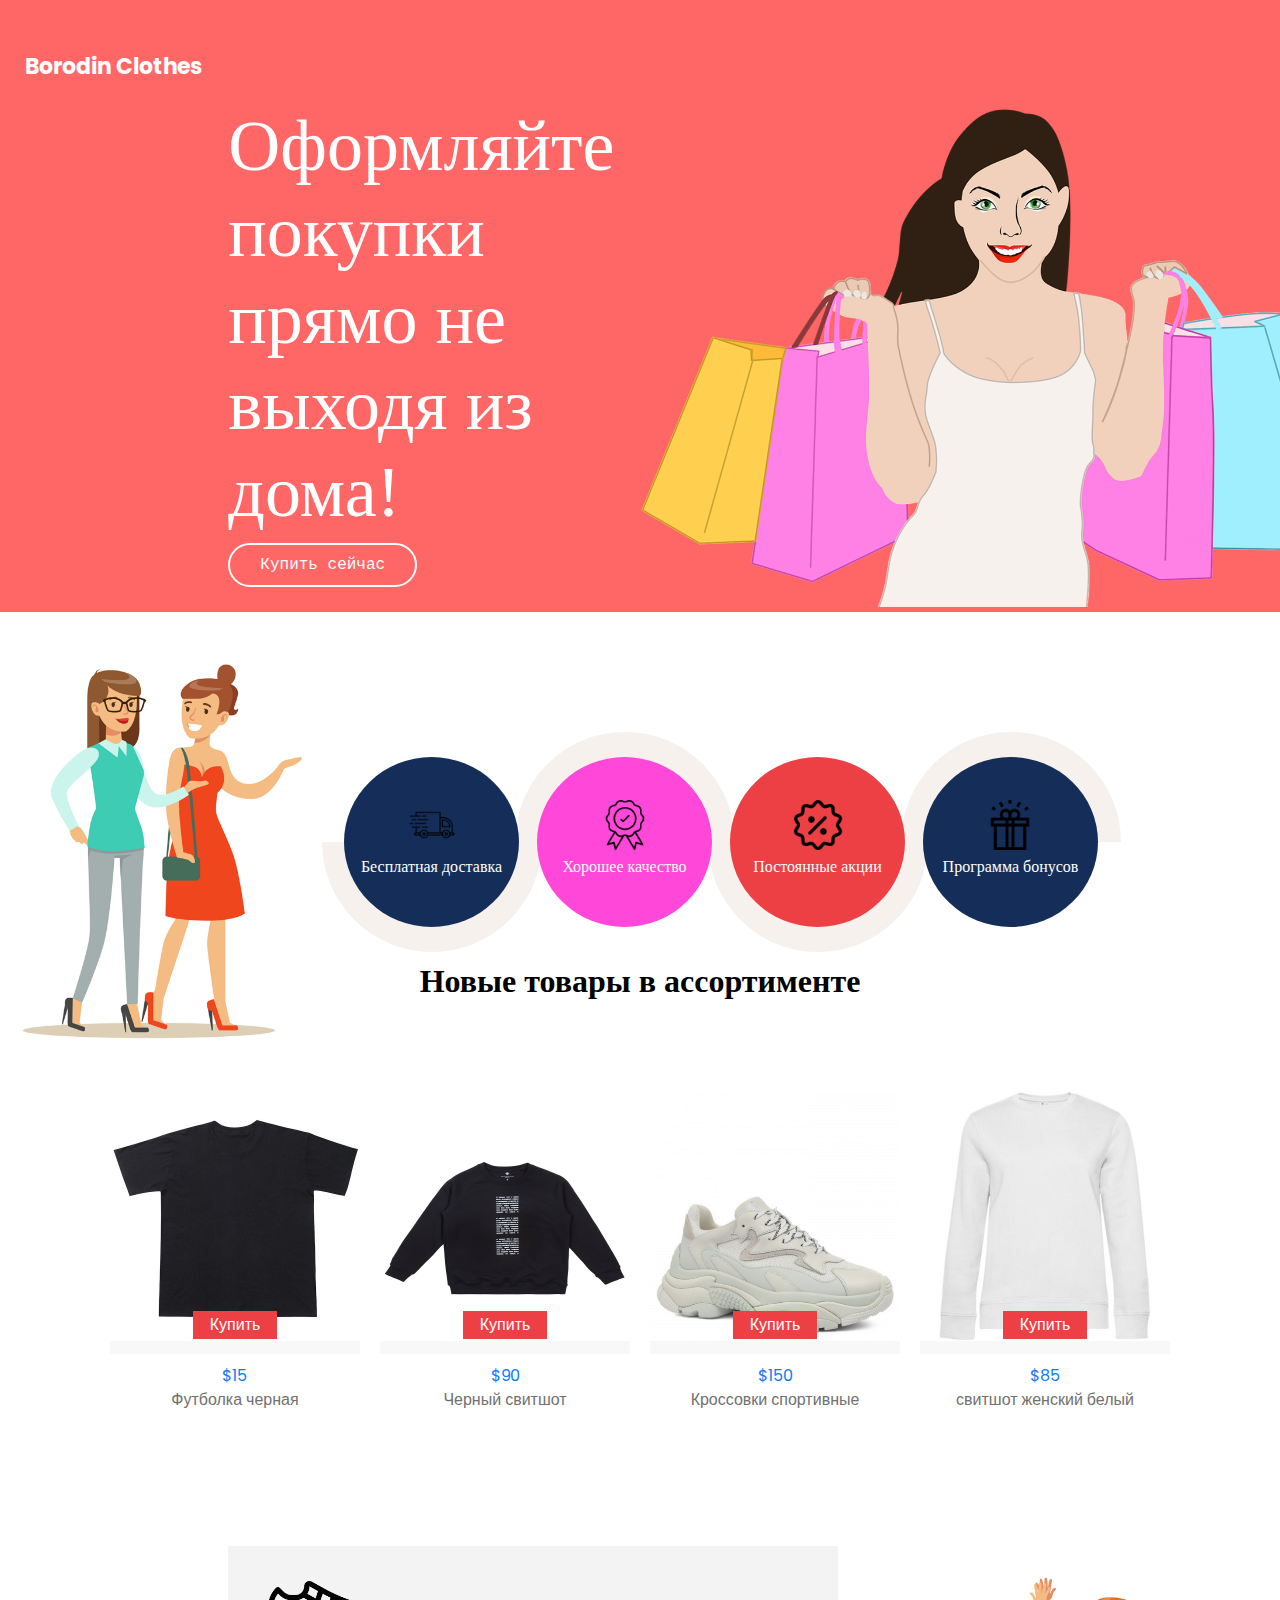
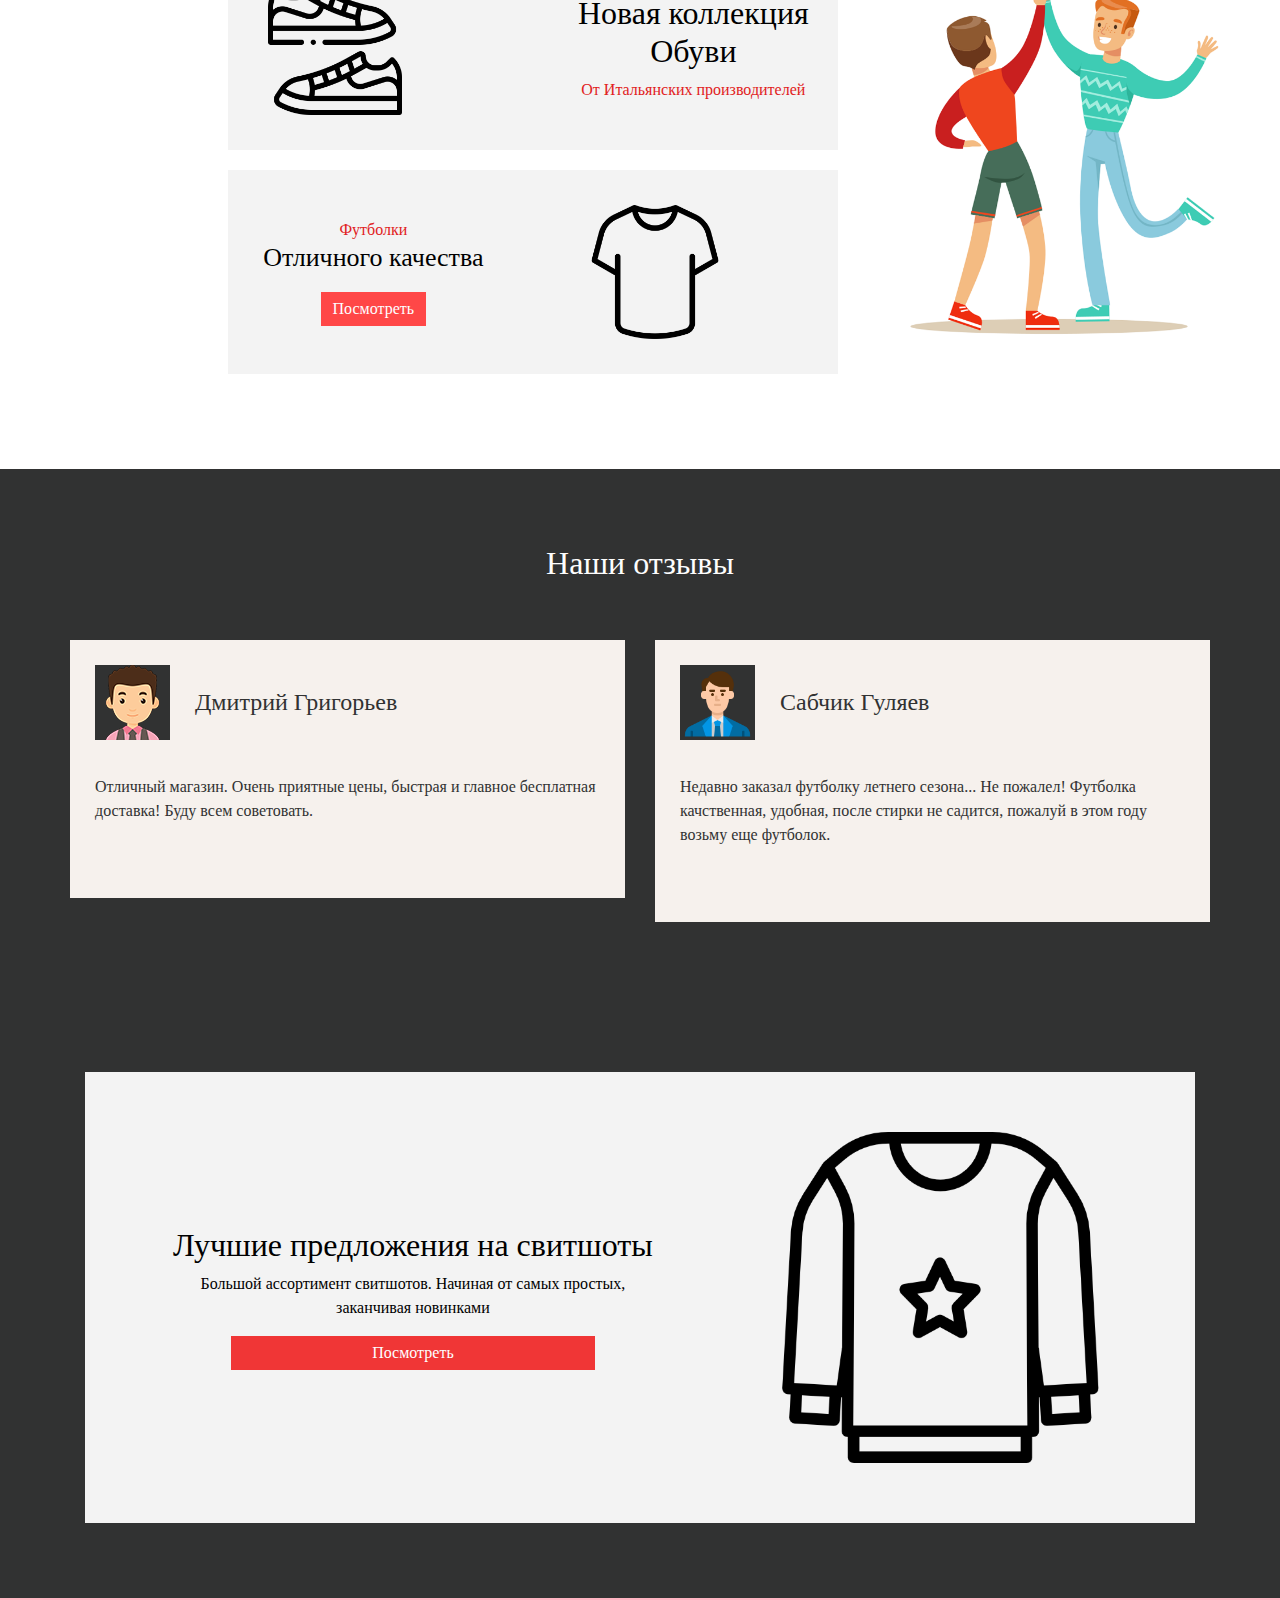
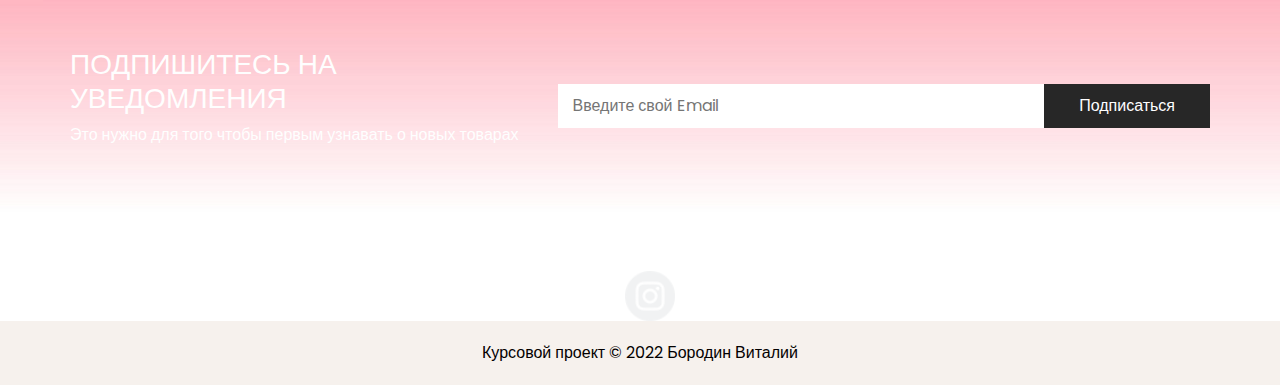
<file: index.html>
<!DOCTYPE html>
<html>

<head>
  <!-- Basic -->
  <meta charset="utf-8" />
  <meta http-equiv="X-UA-Compatible" content="IE=edge" />
  <!-- Mobile Metas -->
  <meta name="viewport" content="width=device-width, initial-scale=1, shrink-to-fit=no" />
  <!-- Site Metas -->
  <meta name="keywords" content="" />
  <meta name="description" content="" />
  <meta name="author" content="" />

  <title>Borodin Clothes</title>

  <!-- bootstrap core css -->
  <link rel="stylesheet" type="text/css" href="css/bootstrap.css" />

  <!-- fonts style -->
  <link href="https://fonts.googleapis.com/css?family=Dosis:400,500|Poppins:400,700&display=swap" rel="stylesheet" />
  <!-- Custom styles for this template -->
  <link href="css/style.css" rel="stylesheet" />
  <!-- responsive style -->
  <link href="css/responsive.css" rel="stylesheet" />
</head>


<body>
  <div class="hero_area">
    <!-- header section strats -->
    <header class="header_section">
      <div class="container-fluid">
        <nav class="navbar navbar-expand-lg custom_nav-container">
          <a class="navbar-brand" href="index.html">
            <span>
              Borodin Clothes
            </span>
          </a>

          <div class="navbar-collapse" id="">
            <div class="container">
              <div class=" mr-auto flex-column flex-lg-row align-items-center">
                <ul class="navbar-nav justify-content-between ">
                  <div class="d-none d-lg-flex">
                    </li>
                    <form class="form-inline my-2 ml-5 mb-3 mb-lg-0">
                    </form>
                  </div>
                </ul>
              </div>
            </div>

     

            <div id="myNav" class="overlay">
              <a href="javascript:void(0)" class="closebtn" onclick="closeNav()">&times;</a>
              <div class="overlay-content">
                
              
              </div>
            </div>
          </div>
        </nav>
      </div>
    </header>
    <!-- end header section -->
    <!-- slider section -->
    
        
            <div class="slider_item-box">
              <div class="slider_item-container">
                <div class="container-fluid">
                  <div class="row">
                    <div class="offset-md-2 col-md-4">
                      <div class="slider_item-detail">
                        <div>
                          <h2 class="slider_heading">
                             Оформляйте покупки прямо не выходя из дома! <br />
                            
                          </h2>

                          <div class="d-flex">
                            <a href="tovari.html" class="slider_btn">
                              Купить сейчас
                            </a>
                          </div>
                        </div>
                      </div>
                    </div>
                    <div class="col-md-6">
                      <div class="hero_img-box">
                        <img src="images/hero.png" alt="" />
                      </div>
                    </div>
                  </div>
                </div>
              </div>
            </div>
          </div>
          <div class="carousel-item">
            <div class="slider_item-box">
              <div class="slider_item-container">
                <div class="container-fluid">
                  <div class="row">
                    <div class="offset-md-2 col-md-4">
                      <div class="slider_item-detail">
                        <div>
                          <h2 class="slider_heading">
                            50% OFF <br />
                            First order
                          </h2>
                          <p>
                            Lorem ipsum dolor sit amet, consectetur adipiscing
                            elit, sed do eiusmod tempor incididunt ut labore
                            et dolore magna aliqua. Ut enim ad minim veniam,
                            quis nostrud exercitation ullamco laboris nis
                          </p>
                          <div class="d-flex">
                            <a href="" class="slider_btn">
                              Order Now
                            </a>
                          </div>
                        </div>
                      </div>
                    </div>
                    <div class="col-md-6">
                      <div class="hero_img-box">
                        <img src="images/hero.png" alt="" />
                      </div>
                    </div>
                  </div>
                </div>
              </div>
            </div>
          </div>
          <div class="carousel-item">
            <div class="slider_item-box">
              <div class="slider_item-container">
                <div class="container-fluid">
                  <div class="row">
                    <div class="offset-md-2 col-md-4">
                      <div class="slider_item-detail">
                        <div>
                          <h2 class="slider_heading">
                            50% OFF <br />
                            First order
                          </h2>
                          <p>
                            Lorem ipsum dolor sit amet, consectetur adipiscing
                            elit, sed do eiusmod tempor incididunt ut labore
                            et dolore magna aliqua. Ut enim ad minim veniam,
                            quis nostrud exercitation ullamco laboris nis
                          </p>
                          <div class="d-flex">
                            <a href="" class="slider_btn">
                              Order Now
                            </a>
                          </div>
                        </div>
                      </div>
                    </div>
                    <div class="col-md-6">
                      <div class="hero_img-box">
                        <img src="images/hero.png" alt="" />
                      </div>
                    </div>
                  </div>
                </div>
              </div>
            </div>
          </div>
        </div>
        <a class="carousel-control-prev" href="#carouselExampleControls" role="button" data-slide="prev">
          <span class="sr-only">Previous</span>
        </a>
        <a class="carousel-control-next" href="#carouselExampleControls" role="button" data-slide="next">
          <span class="sr-only">Next</span>
        </a>
      </div>
    </section>

    <!-- end slider section -->
  </div>

  <!-- detail section -->
  <section class="detail_section">
    <div class="container-fluid">
      <div class="row">
        <div class="col-lg-3">
          <div class="detail_img-box">
            <img src="images/detail.png" alt="" class="w-100" />
          </div>
        </div>
        <div class=" col-lg-7">
          <div class="detail_container">
            <div class="detail-box d-box-1">
              <a href="">
                <div class="detail-content">
                  <img src="images/d-1.png" alt="" />
                  <h5>
                    Бесплатная доставка
                  </h5>
                </div>
              </a>
            </div>
            <div class="detail-box d-box-2">
              <a href="">
                <div class="detail-content">
                  <img src="images/d-2.png" alt="" />
                  <h5>
                    Хорошее качество
                  </h5>
                </div>
              </a>
            </div>
            <div class="detail-box d-box-3">
              <a href="">
                <div class="detail-content">
                  <img src="images/d-3.png" alt="" />
                  <h5>
                    Постоянные акции
                  </h5>
                </div>
              </a>
            </div>
            <div class="detail-box d-box-4">
              <a href="">
                <div class="detail-content">
                  <img src="images/d-4.png" alt="" />
                  <h5>
                    Программа бонусов
                  </h5>
                </div>
              </a>
            </div>
          </div>
        </div>
      </div>
    </div>
  </section>
  <!-- end detail section -->

  <!-- products section -->
  <section class="products_section">
    <div class="heading_container">
      <h2>
        Новые товары в ассортименте
      <h2>
    </div>
    <div class="container layout_padding">
      <div class="product_container">
        <a href="tovari.html">
          <div class="product_box">
            <div class="product_img-box">
              <img src="images/p1.png" alt="" />
              <span>
                Купить
              </span>
            </div>
            <div class="product_detail-box">
              <span>
                $15
              </span>
              <p>
                Футболка черная
              </p>
            </div>
          </div>
        </a>
        <a href="tovari.html">
          <div class="product_box">
            <div class="product_img-box">
              <img src="images/p2.png" alt="" />
              <span>
                Купить
              </span>
            </div>
            <div class="product_detail-box">
              <span>
                $90
              </span>
              <p>
                Черный свитшот
              </p>
            </div>
          </div>
        </a>
        <a href="tovari.html">
          <div class="product_box">
            <div class="product_img-box">
              <img src="images/p3.png" alt="" />
              <span>
                Купить
              </span>
            </div>
            <div class="product_detail-box">
              <span>
                $150
              </span>
              <p>
                Кроссовки спортивные
              </p>
            </div>
          </div>
        </a>
        <a href="tovari.html">
          <div class="product_box">
            <div class="product_img-box">
              <img src="images/p4.png" alt="" />
              <span>
                Купить
              </span>
            </div>
            <div class="product_detail-box">
              <span>
                $85
              </span>
              <p>
                свитшот женский белый
              </p>
            </div>
          </div>
        </a>
        <a href="">
         
              </p>
            </div>
          </div>
        </a>
      </div>
    </div>
 

  <!-- end products section -->

  <!-- find section -->
  <section class="find_section layout_padding-bottom">
    <div class="container-fluid">
      <div class="row">
        <div class="col-lg-6 col-md-8 offset-md-2">
          <div class="find_container">
            <div class="row">
              <div class="col-sm-6">
                <div class="find_container-img">
                  <img src="images/find-img.png" alt="" />
                </div>
              </div>
              <div class="col-sm-6">
                <h3>
                  Новая коллекция <br />
                  Обуви
                </h3>
                <p>
                  От Итальянских производителей
                </p>
              </div>
            </div>
          </div>
          <div class="shop_container">
            <div class="row">
              <div class="col-sm-6">
                <p>
                  Футболки
                </p>
                <h3>
                   Отличного качества
                </h3>
                <div>
                  <a href="tovari.html">
                    Посмотреть
                  </a>
                </div>
              </div>
              <div class="col-sm-6">
                <div class="shoe_img-box">
                  <img src="images/tshirt.png" alt="" />
                </div>
              </div>
            </div>
          </div>
        </div>
        <div class="col-md-4">
          <div class="find_img-box">
            <img src="images/find-hero.png" alt="" />
          </div>
        </div>
      </div>
    </div>
  </section>

  <!-- end find section -->
  <!-- client section -->
  <section class="client_section layout_padding">
    <div class="container">
      <h2>
        Наши отзывы
      </h2>
      <div id="carouselExample2Controls" class="carousel slide" data-ride="carousel">
        <div class="carousel-inner">
          <div class="carousel-item active">
            <div class="row layout_padding2">
              <div class="col-md-6">
                <div class="client_box">
                  <div class="client_id-box">
                    <div class="client_img-box">
                      <img src="images/client.png" alt="" />
                    </div>
                    <h4>Дмитрий Григорьев</h4>
                  </div>
                  <div class="client_detail">
                    <p>
                      Отличный магазин. Очень приятные цены, быстрая и главное бесплатная доставка! Буду всем советовать.
                    </p>
                  </div>
                </div>
              </div>
              <div class="col-md-6">
                <div class="client_box">
                  <div class="client_id-box">
                    <div class="client_img-box">
                      <img src="images/client2.png" alt="" />
                    </div>
                    <h4>Сабчик Гуляев</h4>
                  </div>
                  <div class="client_detail">
                    <p>
                      Недавно заказал футболку летнего сезона... Не пожалел! Футболка качственная, удобная, после стирки не садится, пожалуй в этом году возьму еще футболок.
                    </p>
                  </div>
                </div>
              </div>
            </div>
          </div>
          <div class="carousel-item">
            <div class="row layout_padding2">
              <div class="col-md-6">
                <div class="client_box">
                  <div class="client_id-box">
                    <div class="client_img-box">
                      <img src="images/client.png" alt="" />
                    </div>
                    <h4>Carlac liyo</h4>
                  </div>
                  <div class="client_detail">
                    <p>
                      There are many variations of passages of Lorem Ipsum
                      available, but the majority have suffered alteration in some
                      form, by injected humour, or randomised words which don't look
                      even slightly believable. If you are going to use a passage of
                      Lorem Ipsum, you need to be sure there isn't anything
                      embarrassing hidden in the middle of text.
                    </p>
                  </div>
                </div>
              </div>
              <div class="col-md-6">
                <div class="client_box">
                  <div class="client_id-box">
                    <div class="client_img-box">
                      <img src="images/client.png" alt="" />
                    </div>
                    <h4>Carlac liyo</h4>
                  </div>
                  <div class="client_detail">
                    <p>
                      There are many variations of passages of Lorem Ipsum
                      available, but the majority have suffered alteration in some
                      form, by injected humour, or randomised words which don't look
                      even slightly believable. If you are going to use a passage of
                      Lorem Ipsum, you need to be sure there isn't anything
                      embarrassing hidden in the middle of text.
                    </p>
                  </div>
                </div>
              </div>
            </div>
          </div>
          
       

    </div>
    <div class="container">
      <div class="item_container">
        <div class="row">
          <div class="col-sm-7">
            <h3>
             Лучшие предложения на свитшоты
            </h3>
            <p>
              Большой ассортимент свитшотов. Начиная от самых простых, заканчивая новинками
            </p>
            <div>
              <a href="tovari.html">
                Посмотреть
              </a>
            </div>
          </div>
          <div class="col-sm-5">
            <div class="item_img-box">
              <img src="images/items.png" alt="" />
            </div>
          </div>
        </div>
      </div>
    </div>
  </section>
  <!-- end client section -->

  <!-- sign section -->
  <section class="sign_section layout_padding2">
    <div class="container">
      <div class="row">
        <div class="col-md-5">
          <h3>
            Подпишитесь на уведомления
          </h3>
          <p>
            Это нужно для того чтобы первым узнавать о новых товарах
          </p>
        </div>
        <div class="col-md-7">
          <form action="">
            <input type="email" placeholder="Введите свой Email" />
            <button>
              Подписаться
            </button>
          </form>
        </div>
      </div>
    </div>
  </section>

  <!-- end sign section -->

  <!-- info section -->
 
    <div class="container">
      <div class="follow_container">
        <div class="row">
          <div class="col-md-9">
            <div class="app_container">
              <h3>
               
              </div>
            </div>
          </div>
          <div class="col-md-3 ">
            <div class="info_social">
         
              <div>
                <a href="https://www.instagram.com/r1k0_0/">
                  <img src="images/instagram.png" alt="">
                </a>
              </div>
            </div>
          </div>
        </div>
      </div>
    </div>
  </section>

  <!-- end info section -->

  <!-- footer section -->
  <section class="container-fluid footer_section">
    <p>
      Курсовой проект &copy; 2022 
      <a href="https://vk.com/r1k0_0">Бородин Виталий</a>
    </p>
  </section>
  <!-- footer section -->

  <script type="text/javascript" src="js/jquery-3.4.1.min.js"></script>
  <script type="text/javascript" src="js/bootstrap.js"></script>

  <script>
    function openNav() {
      document.getElementById("myNav").style.width = "100%";
    }

    function closeNav() {
      document.getElementById("myNav").style.width = "0%";
    }
  </script>
</body>

</html>
</file>
<file: css/style.css>
body {
  font-family: "Poppins", sans-serif;
  color: #000000;
  background-color: #ffffff;
}

.body-bg {
  background-size: cover;
  background-repeat: no-repeat;
}

.layout_padding {
  padding: 75px 0;
}

.layout_padding2 {
  padding: 50px 0;
}

.layout_padding2-top {
  padding-top: 50px;
}

.layout_padding2-bottom {
  padding-bottom: 50px;
}

.layout_padding-top {
  padding-top: 75px;
}

.layout_padding-bottom {
  padding-bottom: 75px;
}

/*header section*/
.hero_area {
  background-color: #ff6767;
  padding-top: 30px;
}

.hero_area.sub_pages {
  height: auto;
}

.hero_area.sub_pages {
  height: auto;
}



.header_section .container-fluid {
  padding-right: 25px;
  padding-left: 25px;
}

.header_section .nav_container {
  margin: 0 auto;
}

.custom_nav-container.navbar-expand-lg .navbar-nav .nav-link img {
  width: 22px;
  margin-right: 15px;
}

.custom_nav-container.navbar-expand-lg .navbar-nav .nav-link {
  text-transform: uppercase;
  color: #fefefe;
  text-align: center;
}

.custom_menu-btn button {
  margin-top: 12px;
  width: 35px;
  height: 35px;
  outline: none;
  border: none;
  background-image: url(../images/menu.png);
  background-size: cover;
  background-repeat: no-repeat;
  background-color: transparent;
}

.overlay {
  height: 100%;
  width: 0;
  position: fixed;
  z-index: 1;
  top: 0;
  left: 0;
  background-color: rgb(0, 0, 0);
  background-color: rgba(0, 0, 0, 0.9);
  overflow-x: hidden;
  transition: 0.5s;
}

.overlay a.closebtn {
  display: flex;
  justify-content: center;
  align-items: center;
  width: 50px;
  height: 50px;
  border-radius: 100%;
  background-color: #fff;
  font-size: 40px;
  color: #000;
  position: absolute;
  top: 20px;
  right: 20px;
}

.overlay-content {
  position: relative;
  top: 5%;
  width: 10%;
  color: #f1f1f1;
  text-align: center;
  margin-top: 72px;
  display: flex;
  flex-direction: column;
  align-items: center;
  font-weight: 500;
  font-family: 'bahnschrift';
  
}

.overlay-content a {
  text-decoration: none;
  font-size: 22px;
  color: #f1f1f1;
  display: block;
  transition: 0.3s;
  padding: 10px 20px;
  margin: 15px 0;
  text-decoration: none;
  font-size: 22px;
  color: #313232;
  display: block;
  transition: 0.3s;
  border: 1px solid #fff;
  color: #fff;
  background-color: transparent;

  z-index: 99;
}

.overlay-content a:hover {
  background-color: #fff;
  border: 1px solid transparent;
}

a,
a:hover,
a:focus {
  text-decoration: none;
}

a:hover,
a:focus {
  color: initial;
}

.btn,
.btn:focus {
  outline: none !important;
  box-shadow: none;
}

.custom_nav-container .nav_search-btn {
  background-image: url(../images/search-icon.png);
  background-size: 22px;
  background-repeat: no-repeat;
  background-position: center;
  width: 35px;
  height: 35px;
  padding: 0;
  border: none;
}

.navbar-brand {
  display: flex;
  align-items: center;
}

.navbar-brand img {
  width: 45px;
  margin-right: 5px;
}

.navbar-brand span {
  font-family: "Poppins", sans-serif;
  font-size: 22px;
  font-weight: 700;
  color: #fefefe;
}

.custom_nav-container {
  z-index: 99999;
  padding: 15px 0;
}

.custom_nav-container .navbar-toggler {
  outline: none;
}

.custom_nav-container .navbar-toggler .navbar-toggler-icon {
  background-image: url(../images/menu.png);
  background-size: 55px;
}

/*end header section*/

/* slider section */

.slider_item-container .row .col-md-6 {
  padding: 0;
}

.slider_item-container .row {
  align-items: center;
}

.slider_item-detail {
  color: #fefefe;
}

.slider_item-detail .slider_heading {
  font-weight: 500;
  font-size: 72px;
  font-family: 'bahnschrift';
  
}

.slider_item-detail p {
  margin: 45px 0;
}

.slider_call-btn {
  display: inline-block;
  padding: 8px 20px;
  background-color: #edb040;
  color: #fefdfd;
  border-radius: 20px;
}

.btn {

background-color: #e12121;

}

.slider_section #carouselExampleControls,
.carousel-inner,
.carousel-item {
  height: 100%;
}

.slider_section .carousel-control-prev,
.slider_section .carousel-control-next {
  position: absolute;
  left: 2.5%;
  width: 45px;
  height: 45px;
  border: none;
  border-radius: 100%;
  opacity: 1;
  background-repeat: no-repeat;
  background-size: 28px;
  background-position: center;
  background-color: #fff;
  transform: translateY(-50%);
}

.slider_section .carousel-control-prev:hover,
.slider_section .carousel-control-next:hover {
  background-color: #292727;
  background-size: 12px;
}

.slider_section .carousel-control-prev {
  top: 50%;
  background-image: url(../images/left-black-arrow.png);
}

.slider_section .carousel-control-next {
  top: 59%;
  background-image: url(../images/right-black-arrow.png);
}

.slider_section .carousel-control-prev:hover {
  background-image: url(../images/prev.png);
}

.slider_section .carousel-control-next:hover {
  background-image: url(../images/next.png);
}

.slider_section::before {
  content: "01/02";
  position: absolute;
  top: 7%;
  left: 3%;
  opacity: 0.6;
  color: #fefefe;
}

.slider_section::after {
  position: absolute;
  content: "02/03";
  bottom: 7%;
  left: 3%;
  opacity: 0.6;
  color: #fefefe;
}

.hero_img-box img {
  width: 100%;
}

.slider_btn {
  display: inline-block;
  color: #fefefe;
  border: 2px solid #fefeff;
  font-family: "Courier New";
  padding: 8px 30px;
  border-radius: 25px;
  margin-bottom: 25px;
}

.slider_btn:hover {
  background-color: #fefeff;
  color: #1e1f1f;
  border-color: transparent;
}

/* end slider section */

/* detail section */
.detail_section {
  padding-top: 45px;
}

.detail_container {
  display: flex;
  padding-top: 14%;
}

.detail-box {
  min-width: 175px;
  min-height: 170px;
  border-radius: 100%;
  display: flex;
  justify-content: center;
  align-items: center;
  margin: 0 9px;
  font-family:'bahnschrift';
}

.detail-box::before {
  content: "";
  position: absolute;
  width: 220px;
  height: 220px;
  top: auto;
  left: auto;
  background-color: #f6f1ed;
  z-index: -1;
  border-radius: 100%;
  transition: transform 1s;
  transform: rotate();
}

.detail-box.d-box-1::before,
.detail-box.d-box-3::before {
  clip: rect(110px, 220px, 220px, 0);
}

.detail-box:hover {
  cursor: pointer;
}

.detail-box:hover::before {
  transform: rotate(360deg);
}

.detail-box.d-box-2::before,
.detail-box.d-box-4::before {
  clip: rect(0, 220px, 110px, 0);
}

.detail-box h5 {
  font-size: 16px;
  color: #fefefe;
  margin-top: 7px;
}

.detail-box.d-box-1,
.detail-box.d-box-4 {
  background-color: #142e59;
}

.detail-box.d-box-2 {
  background-color: #ff47d9;
}

.detail-box.d-box-3 {
  background-color: #ec4045;
}

.detail-box .detail-content {
  display: flex;
  flex-direction: column;
  align-items: center;
}

.detail-box .detail-content img {
  height: 50px;
}

/* end detail section */

/* product section */
.products_section {
  margin-top: -90px;
}
.products_section1 {
  margin-top: 10px;
}

.sub_page .products_section {
  margin-top: 75px;
}
 
.products_section .heading_container {
  display: flex;
  flex-direction: column;
  align-items: center;
  font-family: 'Trebuchet MS';
}
.products_section .heading_container1 {
  display: flex;
  flex-direction: column;
  align-items: center;
  font-family: 'Trebuchet MS';
  padding: 40px 17px;
}
.products_section1 .heading_container1 {
  display: flex;
  flex-direction: column;
  align-items: center;
  font-family: 'Trebuchet MS';
  padding: 20px ;
}

.products_section .heading_container h2 {
  font-weight: bold;
  text-align: center;
}

.product_container {
  display: flex;
  justify-content: center;
  flex-wrap: wrap;
}

.product_box {
  width: 250px;
  height: 350px;
  display: flex;
  flex-direction: column;
  align-items: center;
  margin: 0 10px 10px 10px;
}

.product_img-box {
  display: flex;
  flex-direction: column;
  align-items: center;
  background-color: #f8f8f8;
}

.product_img-box img {
  width: 100%;
}

.product_img-box span {
  display: inline-block;
  background-color: #ec4045;
  color: #fefeff;
  padding: 2px 17px;
  margin-top: -30px;
  margin-bottom: 15px;
}

.product_detail-box {
  text-align: center;
  color: #717171;
  margin-top: 10px;
}

.product_detail-box1 {
  text-align: center;
  color: #ffffff;
  margin-top: 10px;
}

.product_detail-box span {
  color: #0e7bfa;
}

/* end product section */

/* find section */
.find_section {
  text-align: center;
}

.find_section img {
  width: 100%;
}

.find_section p {
  color: #e12121;
  margin: 0;
}

.find_container,
.shop_container {
  background-color: #f3f3f3;
  font-family: 'Microsoft Sans Serif';
  margin: 20px 0;
}

.find_section .row {
  align-items: center;
}

.find_container-img {
  padding: 35px 0 35px 40px;
  width: 60%;
  height: 60%;
}

.shoe_img-box {
  padding: 35px 0 35px 40px;
  width: 60%;
  height: 60%;
}

.shoe_img-box img {
  width: 100%;
}

.find_container h3 {
  font-size: 32px;
}

.shop_container h3 {
  font-size: 26px;
}

.shop_container a {
  display: inline-block;
  padding: 5px 12px;
  font-family: 'Microsoft Sans Serif';
  background-color: #ff4747;
  color: #fefeff;
  margin-top: 10px;
}

/* end find section */

/* client section */
.client_section {
  background-color: #313232;
  font-family: 'Segoe Print';
}

.client_section h2 {
  color: #fefefe;
  text-align: center;
}

.client_box {
  background-color: #f6f1ed;
  padding: 25px;
  color: #313232;
}

.client_id-box {
  display: flex;
  align-items: center;
}

.client_id-box .client_img-box {
  width: 75px;
  height: 75px;
  background-color: #313232;
  display: flex;
  justify-content: center;
}

.client_id-box .client_img-box img {
  height: 100%;
}

.client_id-box h4 {
  margin: 0;
  margin-left: 25px;
}

.client_detail {
  margin: 35px 0 50px 0;
}

.client_section .carousel-control-prev,
.client_section .carousel-control-next {
  position: absolute;
  top: initial;
  bottom: -50px;
  width: 45px;
  height: 45px;
  border: none;
  border-radius: 100%;
  opacity: 1;
  background-repeat: no-repeat;
  background-size: 28px;
  background-position: center;
  background-color: #fff;
  transform: translateY(-50%);
}

.client_section .carousel-control-prev:hover,
.client_section .carousel-control-next:hover {
  background-color: #292727;
  background-size: 12px;
}

.client_section .carousel-control-prev {
  left: 0;
  background-image: url(../images/left-black-arrow.png);
}

.client_section .carousel-control-next {
  right: 0;
  background-image: url(../images/right-black-arrow.png);
}

.client_section .carousel-control-prev:hover {
  background-image: url(../images/prev.png);
}

.client_section .carousel-control-next:hover {
  background-image: url(../images/next.png);
}

.item_container {
  background-color: #f3f3f3;
  text-align: center;
  padding: 25px;
  margin-top: 100px;
}

.item_container img {
  width: 100%;
}

.item_container .row {
  align-items: center;
}

.item_img-box {
  padding: 35px 35px 35px 0;
}

.item_img-box img {
  width: 85%;
}

.item_container h3 {
  font-size: 32px;
}

.item_container p {
  width: 80%;
  margin-left: auto;
  margin-right: auto;
}

.item_container a {
  display: inline-block;
  padding: 5px 12px;
  width: 60%;
  height: 60%;
  background-color: #f03636;
  color: #fefeff;
}

/* end client section */

/* sign section */
.sign_section {
  background-image: url(../images/sign.jpg);
  background-size: cover;
  background-repeat: no-repeat;
  color: #fefefe;
}

.sign_section h3 {
  text-transform: uppercase;
}

.sign_section .row {
  align-items: center;
}

.sign_section form {
  display: flex;
  justify-content: flex-end;
}

.sign_section form input {
  width: 75%;
  border: none;
  outline: none;
  padding: 10px 15px;
}

.sign_section form button {
  padding: 10px 35px;
  outline: none;
  border: none;
  background-color: #272727;
  color: #fefeff;
}

/* end sign section */

/* info section */
.info_section {
  background-color: #272727;
}

.links_container {
  color: #fefeff;
}

.links_container h3 {
  font-size: 22px;
  text-transform: uppercase;
}

.links_container ul {
  padding: 15px 0 0 0;
}

.links_container li {
  list-style-type: none;
}

.links_container li a {
  padding: 5px 0;
  color: #fefeff;
}

.follow_container {
  margin-top: 50px;
}

.follow_container .row {
  align-items: center;
}

.app_container {
  display: flex;
  align-items: center;
}

.app_container h3 {
  font-size: 24px;
  margin-right: 20px;
  color: #fefeff;
}

.app_container>div {
  display: flex;
  align-items: center;
}

.app_container img {
  width: 175px;
  margin-right: 10px;
}

.info_social {
  display: flex;
  align-items: center;
  justify-content: space-between;
  width: 150px;
}

.info_social img {
  width: 50px;
  margin-left: 540px;
}

/* end info section */

/* footer section*/

.footer_section {
  background-color: #f6f1ed;
  padding: 20px;
}

.footer_section p {
  color: #030000;
  margin: 0;
  text-align: center;
}

.footer_section a {
  color: #030000;
}

/* end footer section*/
</file>
<file: css/responsive.css>
@media (max-width: 1200px) {
    .products_section {
        margin-top: 45px;
    }
}

@media (max-width: 1120px) {
    .hero_area {
        height: auto;
    }

    .slider_item-detail {
        padding-top: 45px;
    }

}

@media (max-width: 992px) {
    .navbar-collapse {
        flex: 0;
    }

    .detail_img-box {
        width: 375px;
        margin: 0 auto;
    }

    .detail_section .col-lg-7 {
        display: flex;
        justify-content: center;
    }

    .detail_container {
        padding-top: 75px;
    }

    .sign_section form input {
        width: 65%;
    }
}


@media (max-width: 768px) {

    .slider_section .carousel-control-prev,
    .slider_section .carousel-control-next {
        display: none;
    }

    .slider_section::before,
    .slider_section::after {
        display: none;
    }

    .detail_container {
        flex-direction: column;
    }

    .detail-box.d-box-1::before,
    .detail-box.d-box-3::before {
        clip: rect(0px, 120px, 220px, 0);
    }

    .detail-box.d-box-2::before,
    .detail-box.d-box-4::before {
        clip: rect(0, 220px, 220px, 120px);
    }

    .detail-box {
        margin: 15px;
    }

    .detail-box:hover::before {
        transform: rotate(-360deg);
    }

    .client_box {
        margin-bottom: 25px;
    }

    .sign_section form {
        justify-content: flex-start;
    }

    .info_section .col-md-3 {
        text-align: center;
        padding-bottom: 25px;
    }

    .app_container {
        flex-direction: column;
    }

    .app_container>div {
        margin-top: 15px;
    }

    .info_social {
        width: 250px;
        margin: 0 auto;
        margin-top: 0px;
        margin-top: 50px;
    }
}

@media (max-width: 576px) {
    .slider_item-detail .slider_heading {
        font-size: 56px;
    }

    .find_container-img,
    .shoe_img-box {
        padding: 20px;
    }

    .shop_container .col-sm-6,
    .find_container .col-sm-6 {
        padding-bottom: 35px;
    }

    .shop_container .row {
        flex-direction: column-reverse;
    }

}

@media (max-width: 480px) {
    .detail_img-box {
        width: 100%;
    }
}

@media (max-width: 420px) {
    .sign_section form {
        flex-direction: column;
        align-items: flex-start;
    }

    .sign_section form input {
        width: 100%;
    }

    .app_container h3 {
        font-size: 20px;

    }

    .app_container>div {
        flex-direction: column;
    }

    .app_container img:not(:last-child) {
        margin-bottom: 10px;
    }
}

@media (max-width: 360px) {
    .slider_item-detail .slider_heading {
        font-size: 48px;
    }
}

@media (min-width: 1200px) {
    .container {
        max-width: 1170px;
    }

}
</file>
